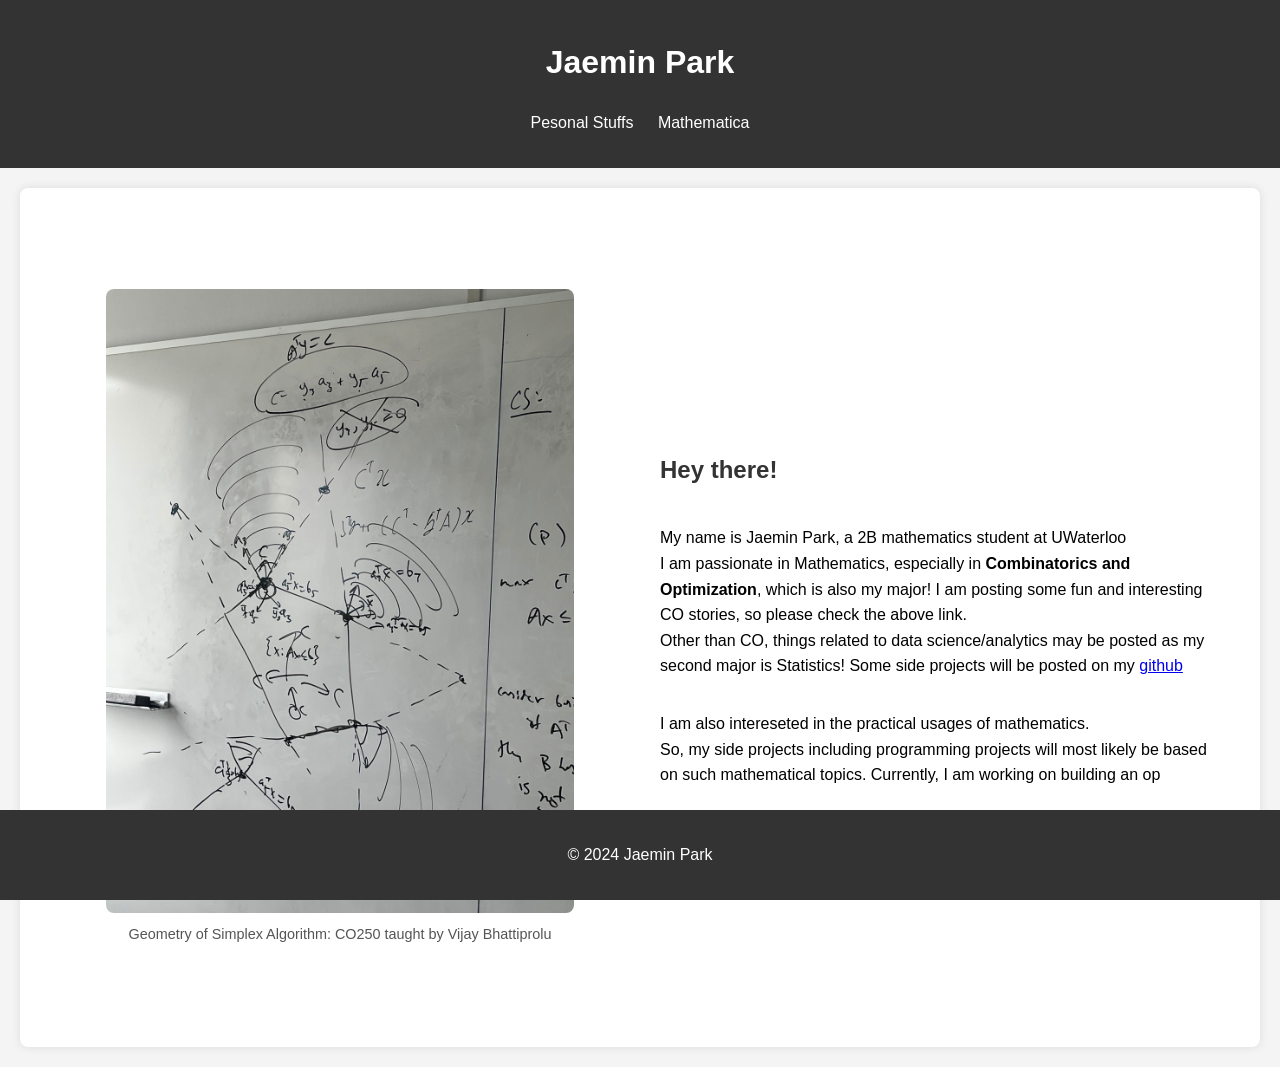
<file: index.html>
<!DOCTYPE html>
<html lang="ko">
<head>
    <meta charset="UTF-8">
    <meta name="viewport" content="width=device-width, initial-scale=1.0">
    <title>JP's Website</title>
    <link rel="stylesheet" href="styles.css">
</head>
<body>
    <header>
        <h1>Jaemin Park</h1>
        <nav>
            <ul>
                <li><a href="diary.html">Pesonal Stuffs</a></li>
                <li><a href="math.html">Mathematica</a></li>
            </ul>
        </nav>
    </header>

    <main>
        <section class="welcome-section">
            <div class="image-container">
                <img src="images/mathonboard.jpg" alt="Geometry of Simplex Algo" class="responsive-img">
                <figcaption class="image-caption">Geometry of Simplex Algorithm: CO250 taught by Vijay Bhattiprolu</figcaption>
            </div>
            <div class="text-container">
                <h2>Hey there!</h2>
                <p>My name is Jaemin Park, a 2B mathematics student at UWaterloo 
                    <br> I am passionate in Mathematics, especially in <b>Combinatorics and Optimization</b>, 
                    which is also my major! I am posting some fun and interesting CO stories, so please check the above link.
                    <br> Other than CO, things related to data science/analytics may be posted as my second major is Statistics!
                    Some side projects will be posted on my <a href="https://github.com/Jac2125/">github</a>
                </p>
                <p>
                    I am also intereseted in the practical usages of mathematics.<br>
                     So, my side projects including programming projects will most likely be based on such mathematical topics.
                    Currently, I am working on building an op
                </p>
            </div>
        </section>
    </main>

    <footer>
        <p>&copy; 2024 Jaemin Park</p>
    </footer>
</body>
</html>
</file>
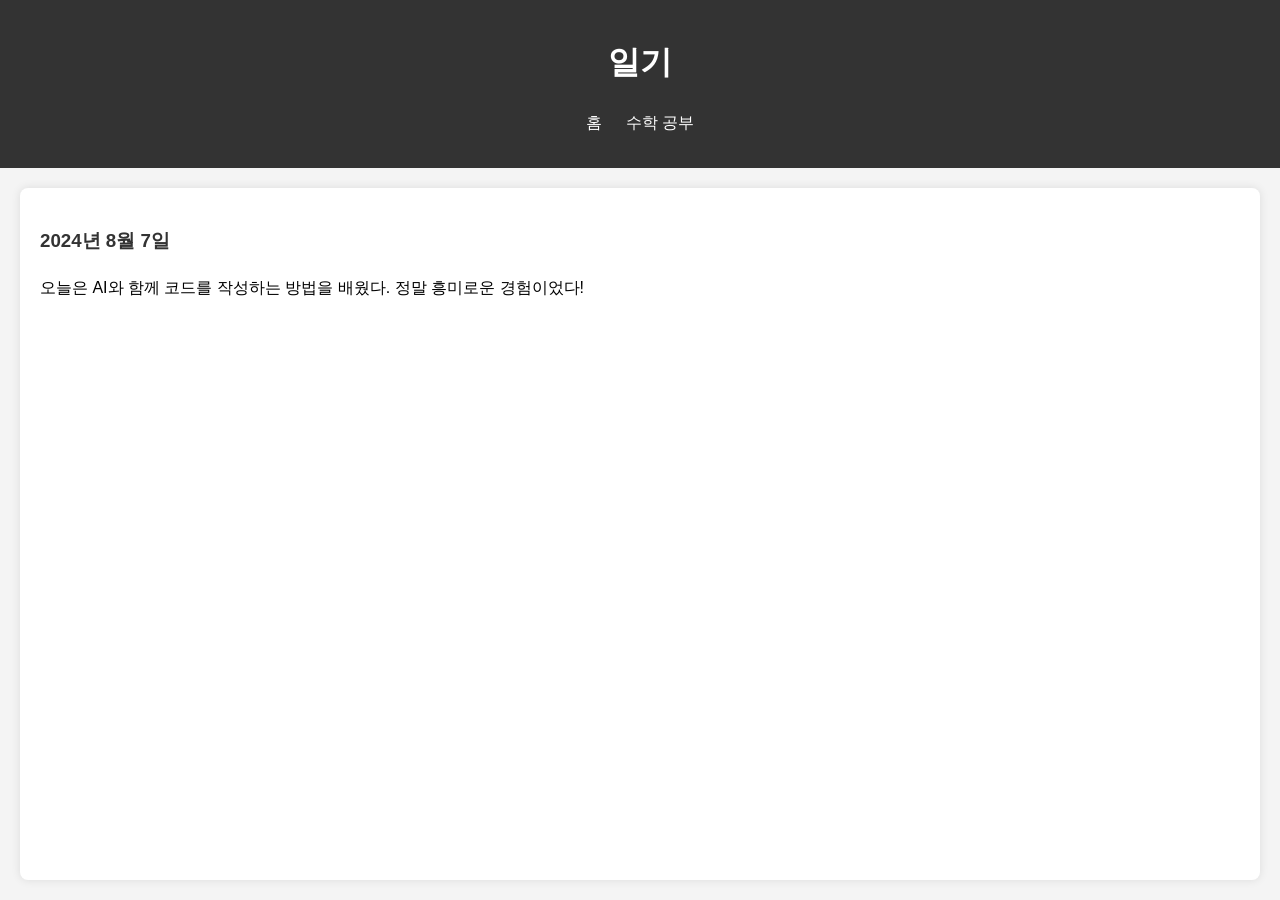
<file: diary.html>
<!DOCTYPE html>
<html lang="ko">
<head>
    <meta charset="UTF-8">
    <meta name="viewport" content="width=device-width, initial-scale=1.0">
    <title>일기 - 내 개인 블로그</title>
    <link rel="stylesheet" href="styles.css">
</head>
<body>
    <header>
        <h1>일기</h1>
        <nav>
            <ul>
                <li><a href="index.html">홈</a></li>
                <li><a href="math.html">수학 공부</a></li>
            </ul>
        </nav>
    </header>

    <main>
        <section>
            <article>
                <h3>2024년 8월 7일</h3>
                <p>오늘은 AI와 함께 코드를 작성하는 방법을 배웠다. 정말 흥미로운 경험이었다!</p>
            </article>
            <!-- 추가적인 일기 항목은 여기에 추가할 수 있습니다 -->
        </section>
    </main>
</body>
</html>
</file>
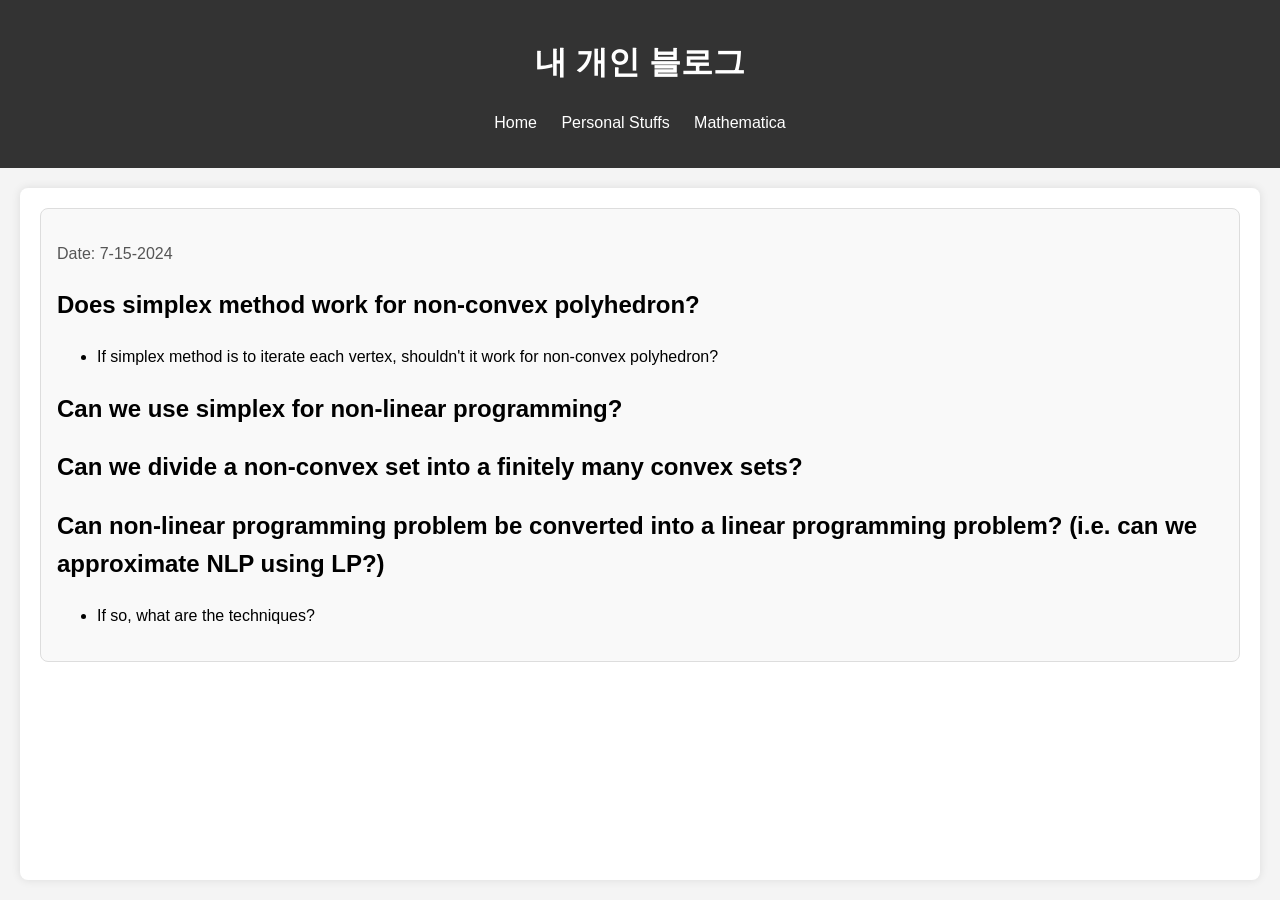
<file: MathArticles/post1.html>
<!DOCTYPE html>
<html lang="ko">
<head>
    <meta charset="UTF-8">
    <meta name="viewport" content="width=device-width, initial-scale=1.0">
    <title>미적분의 기본 개념</title>
    <link rel="stylesheet" href="../styles.css">
</head>
<body>
    <header>
        <h1>내 개인 블로그</h1>
        <nav>
            <ul>
                <li><a href="index.html">Home</a></li>
                <li><a href="diary.html">Personal Stuffs</a></li>
                <li><a href="math.html">Mathematica</a></li>
            </ul>
        </nav>
    </header>

    <main>
        <article class="post">
            <!-- directives:[] -->
            <div id="content"><p>Date: 7-15-2024</p>
                <h1 id="does-simplex-method-work-for-non-convex-polyhedron">Does simplex method work for non-convex polyhedron?</h1>
                <ul>
                <li>If simplex method is to iterate each vertex, shouldn't it work for non-convex polyhedron?</li>
                </ul>
                <h1 id="can-we-use-simplex-for-non-linear-programming">Can we use simplex for non-linear programming?</h1>
                <h1 id="can-we-divide-a-non-convex-set-into-a-finitely-many-convex-sets">Can we divide a non-convex set into a finitely many convex sets?</h1>
                <h1 id="can-non-linear-programming-problem-be-converted-into-a-linear-programming-problem-ie-can-we-approximate-nlp-using-lp">Can non-linear programming problem be converted into a linear programming problem? (i.e. can we approximate NLP using LP?)</h1>
                <ul>
                <li>If so, what are the techniques?</li>
                </ul>
        </div>
        </article>
    </main>

</body>
</html>
</file>
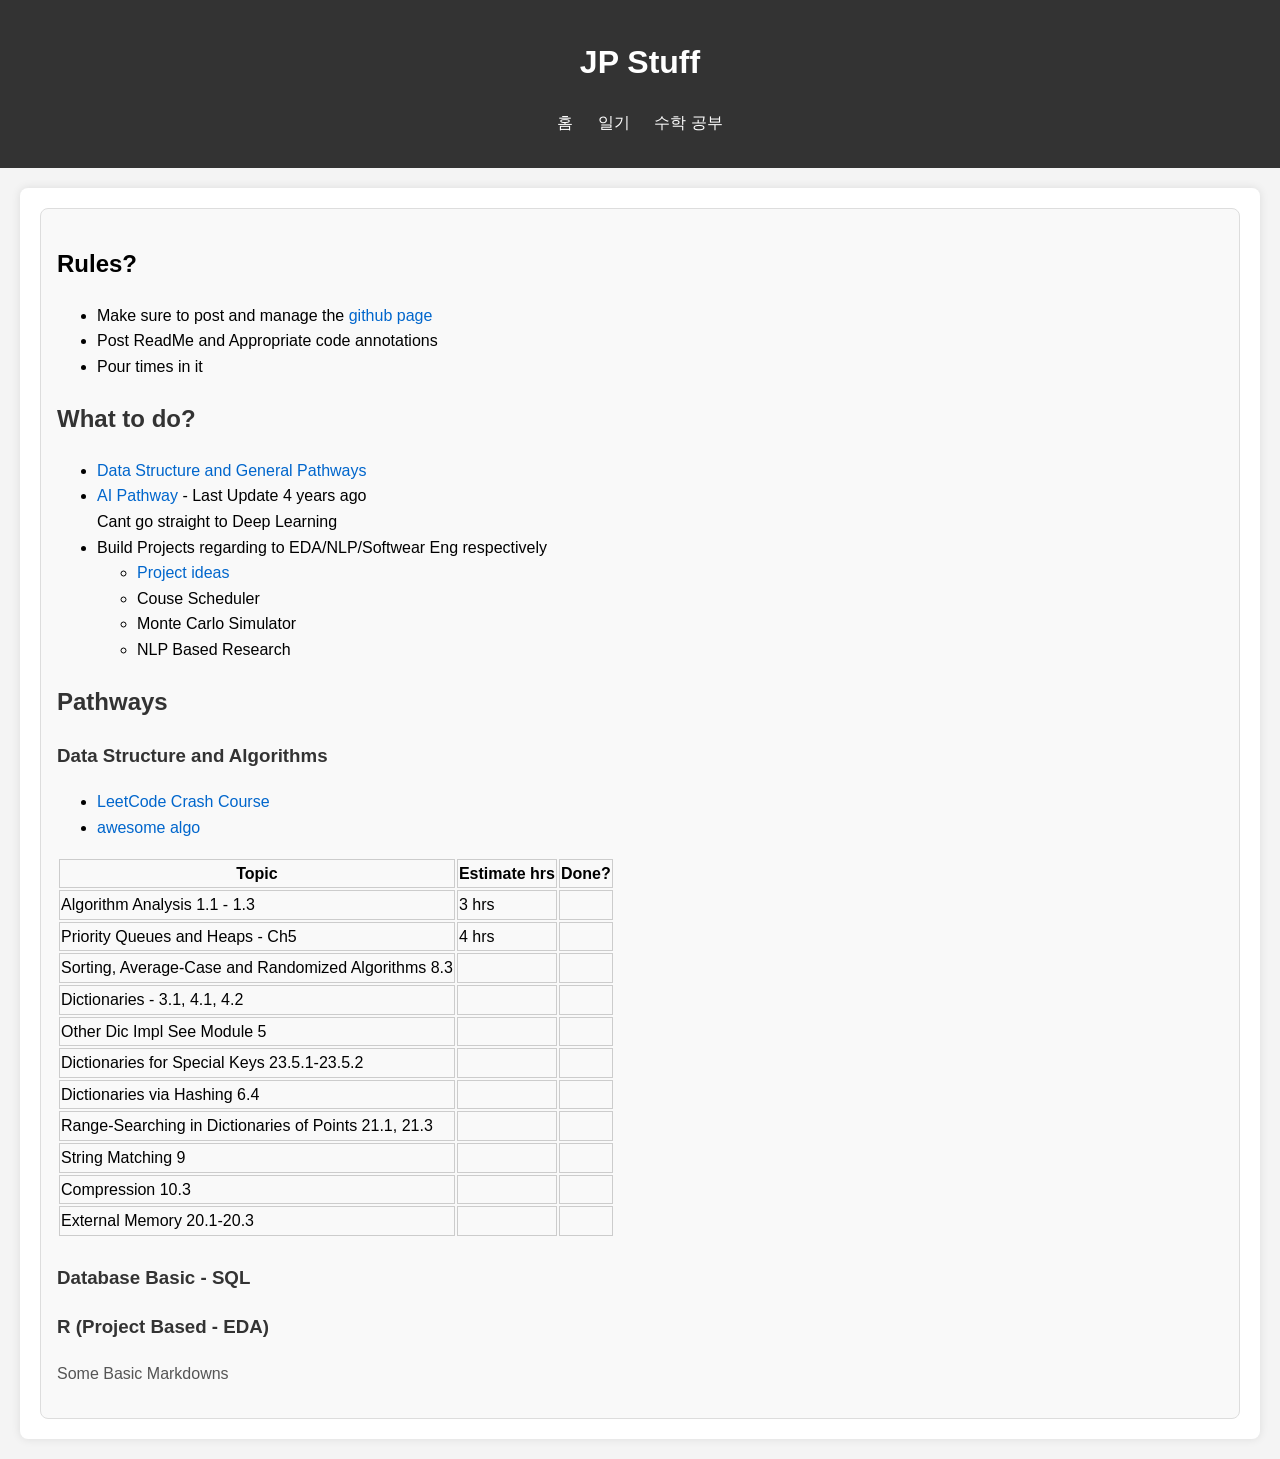
<file: MathArticles/post2.html>
<!DOCTYPE html>
<html lang="en">
<head>
    <meta charset="UTF-8">
    <meta name="viewport" content="width=device-width, initial-scale=1.0">
    <title>Study plan</title>
    <link rel="stylesheet" href="../styles.css">
</head>
<body>
    <header>
        <h1>JP Stuff</h1>
        <nav>
            <ul>
                <li><a href="index.html">홈</a></li>
                <li><a href="diary.html">일기</a></li>
                <li><a href="math.html">수학 공부</a></li>
            </ul>
        </nav>
    </header>

    <main>
        <article class="post">
        
            <div id="content">
                <h1>Rules?</h1>
                <ul>
                <li>Make sure to post and manage the <a href="https://github.com/Jac2125">github page</a></li>
                <li>Post ReadMe and Appropriate code annotations</li>
                <li>Pour times in it</li>
                </ul>
              <h2 id="what-to-do">What to do?</h2>
              <ul>
              <li><a href="https://github.com/jwasham/coding-interview-university">Data Structure and General Pathways</a></li>
              <li><a href="https://github.com/AMAI-GmbH/AI-Expert-Roadmap">AI Pathway</a> - Last Update 4 years ago<br />
              Cant go straight to Deep Learning</li>
              <li>Build Projects regarding to EDA/NLP/Softwear Eng respectively<ul>
              <li><a href="file:///C:/Users/Jaemin/OneDrive%20-%20University%20of%20Waterloo/문서/UW/Project%20Ideas">Project ideas</a></li>
              <li>Couse Scheduler</li>
              <li>Monte Carlo Simulator</li>
              <li>NLP Based Research</li></ul></li>
              </ul>
              <h2 id="pathways">Pathways</h2>
              <h3 id="data-structure-and-algorithms">Data Structure and Algorithms</h3>
              <ul>
              <li><a href="https://leetcode.com/explore/interview/card/leetcodes-interview-crash-course-data-structures-and-algorithms">LeetCode Crash Course</a></li>
              <li><a href="https://github.com/tayllan/awesome-algorithms?tab=readme-ov-file">awesome algo</a></li>
              </ul>
              <table>
              <thead>
              <tr>
              <th id="topic">Topic</th>
              <th id="estimate_hrs">Estimate hrs</th>
              <th id="done?">Done?</th>
              </tr>
              </thead>
              <tbody>
              <tr>
              <td>Algorithm Analysis 1.1 - 1.3</td>
              <td>3 hrs</td>
              <td></td>
              </tr>
              <tr>
              <td>Priority Queues and Heaps - Ch5</td>
              <td>4 hrs</td>
              <td></td>
              </tr>
              <tr>
              <td>Sorting, Average-Case and Randomized Algorithms 8.3</td>
              <td></td>
              <td></td>
              </tr>
              <tr>
              <td>Dictionaries - 3.1, 4.1, 4.2</td>
              <td></td>
              <td></td>
              </tr>
              <tr>
              <td>Other Dic Impl See Module 5</td>
              <td></td>
              <td></td>
              </tr>
              <tr>
              <td>Dictionaries for Special Keys 23.5.1-23.5.2</td>
              <td></td>
              <td></td>
              </tr>
              <tr>
              <td>Dictionaries via Hashing 6.4</td>
              <td></td>
              <td></td>
              </tr>
              <tr>
              <td>Range-Searching in Dictionaries of Points 21.1, 21.3</td>
              <td></td>
              <td></td>
              </tr>
              <tr>
              <td>String Matching 9</td>
              <td></td>
              <td></td>
              </tr>
              <tr>
              <td>Compression 10.3</td>
              <td></td>
              <td></td>
              </tr>
              <tr>
              <td>External Memory 20.1-20.3</td>
              <td></td>
              <td></td>
              </tr>
              </tbody>
              </table>
              <br>
              <h3 id="database-basic---sql">Database Basic - SQL</h3>
              <h3 id="r-project-based----eda">R (Project Based  - EDA)</h3>
              <p>Some Basic Markdowns</p></div>
        </article>
    </main>

</body>
</html>
</file>
<file: styles.css>
/* styles.css */
body {
    font-family: Arial, sans-serif;
    line-height: 1.6;
    margin: 0;
    padding: 0;
    background-color: #f4f4f4;
    display: flex;
    flex-direction: column;
    min-height: 100vh;
}

header {
    background-color: #333;
    color: #fff;
    padding: 1rem 0;
    text-align: center;
}

td, th {
    border: 1px solid #ccc;
    /* border-width border-style border-color */
}

nav ul {
    list-style: none;
    padding: 0;
}

nav ul li {
    display: inline;
    margin: 0 10px;
}

nav ul li a {
    color: #fff;
    text-decoration: none;
}

main {
    flex: 1;
    margin: 20px;
    padding: 20px;
    background-color: #fff;
    border-radius: 8px;
    box-shadow: 0 0 10px rgba(0, 0, 0, 0.1);
}

.welcome-section {
    display: flex;
    flex-direction: horizontal;
    width: 100%;
    max-width: 1200px;
}

.image-container, .text-container {
    flex: 1;
    padding: 20px;
}

.image-container {
    display: flex;
    flex-direction: column;
    justify-content: center;
    align-items: center;
}

.responsive-img {
    max-width: 100%; /* 이미지가 컨테이너의 너비를 넘지 않도록 설정 */
    height: 80%; /* 이미지의 높이를 300px로 고정 */
    border-radius: 8px;
}

.image-caption {
    margin-top: 10px;
    font-size: 0.9em;
    color: #555;
    text-align: center;
}

.text-container {
    display: flex;
    flex-direction: column;
    justify-content: center;
}

h2, h3 {
    color: #333;
}

.math-section {
    display: flex;
    flex-direction: column; /* 수직 정렬을 위해 flex-direction을 column으로 설정 */
    align-items: center; /* 중앙 정렬 */
}

.math-section h2 {
    margin-bottom: 20px; /* 헤딩과 포스트들 사이의 간격 */
}

.posts {
    display: flex;
    flex-wrap: wrap;  /* 여러 줄로 포스트를 나눌 수 있도록 함 */
    gap: 20px;  /* 포스트 간의 간격 */
}

.post {
    flex: 1 1 calc(33.333% - 40px);  /* 3개의 포스트를 한 줄에 배치, 간격 포함 */
    box-sizing: border-box;
    padding: 1rem;
    border: 1px solid #ddd;
    border-radius: 8px;
    background-color: #f9f9f9;
}

.post h3 {
    margin-top: 0;
    color: #333;
}

.post p {
    color: #555;
}

.post a {
    color: #0066cc;
    text-decoration: none;
}

.posts .post {
    border: 1px solid #ddd;
    padding: 20px;
    margin-bottom: 20px;
}

.post-content {
    display: flex;
    align-items: center;
}

.post-image {
    width: 50%;
    max-width: 200px;
    margin-right: 20px;
}

.post-text {
    flex: 1;
}

.post-text p {
    margin: 0 0 10px;
}

.post-text a {
    display: inline-block;
    padding: 10px 20px;
    background-color: #007bff;
    color: #fff;
    text-decoration: none;
    border-radius: 5px;
}

.post-text a:hover {
    background-color: #0056b3;
}

.post a:hover {
    text-decoration: underline;
}

footer {
    background-color: #333;
    color: #fff;
    text-align: center;
    padding: 1rem 0;
    position: fixed;
    width: 100%;
    bottom: 0;
}
</file>
